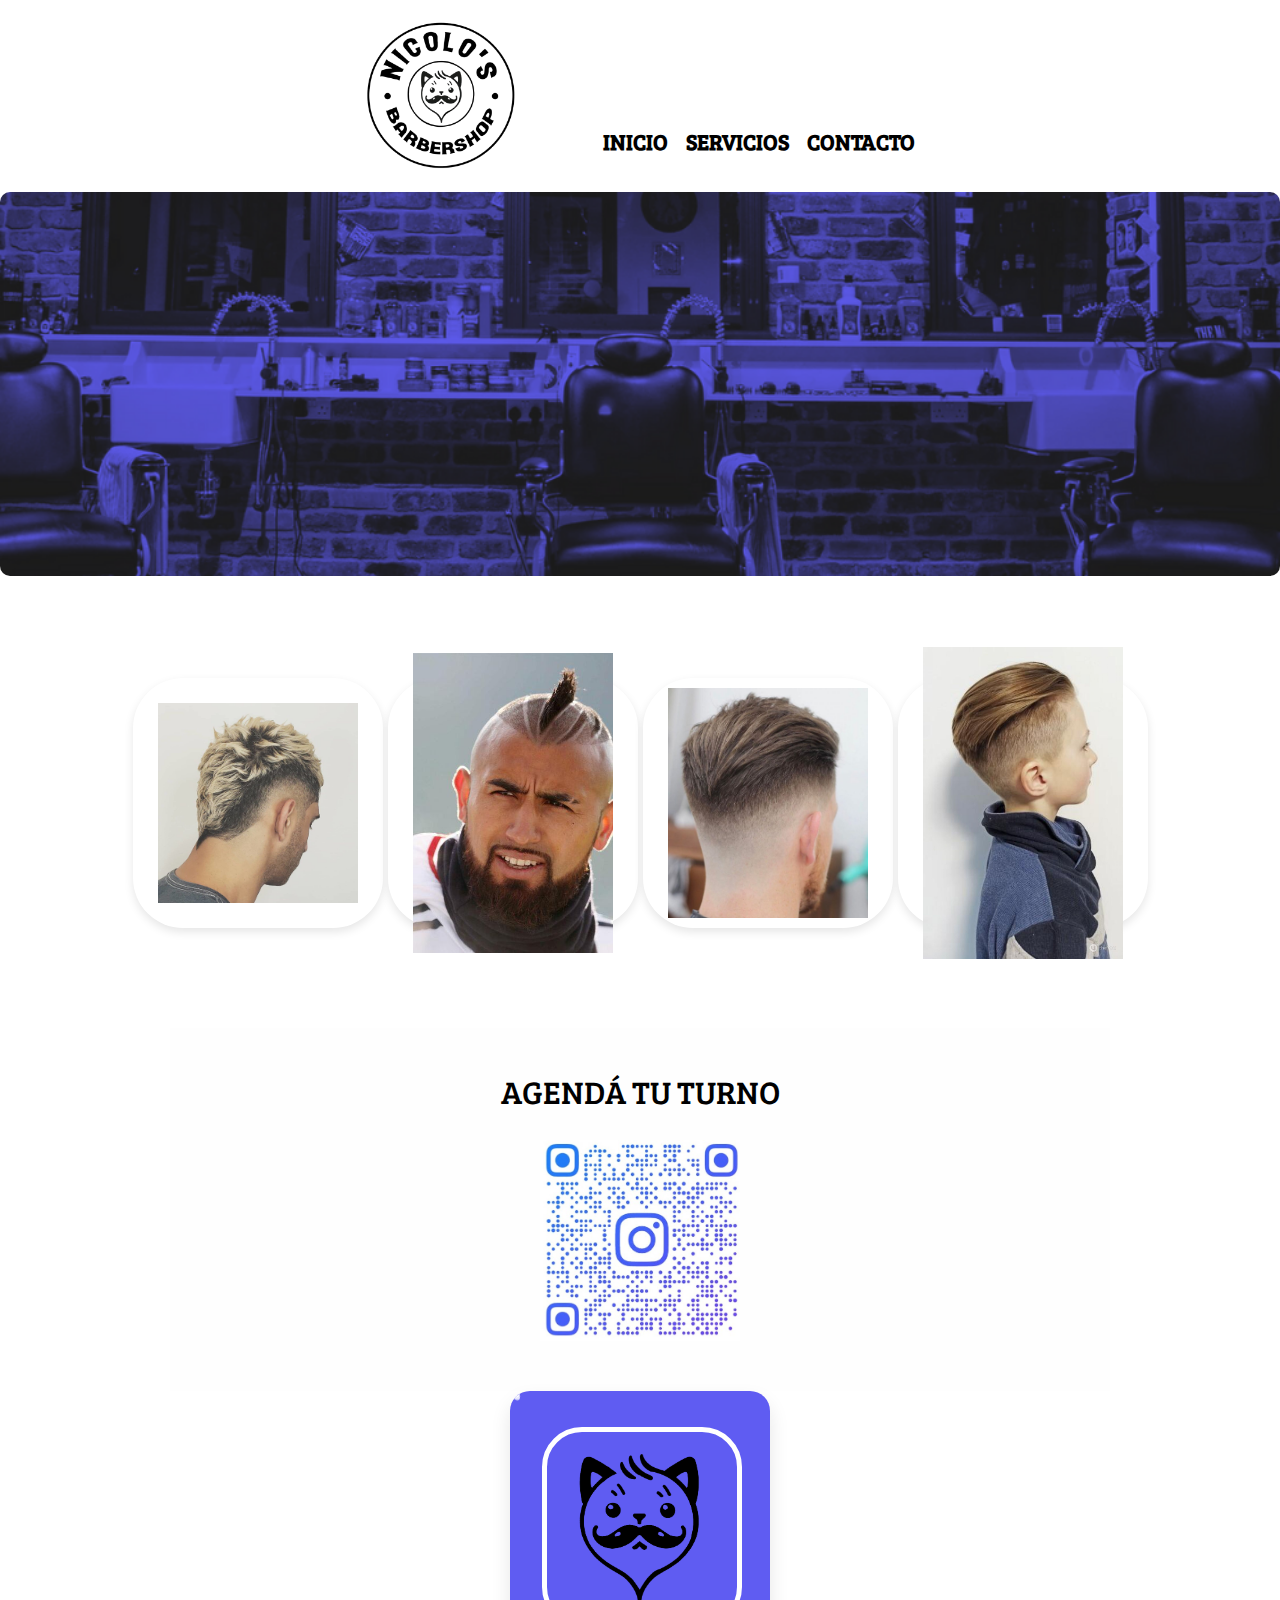
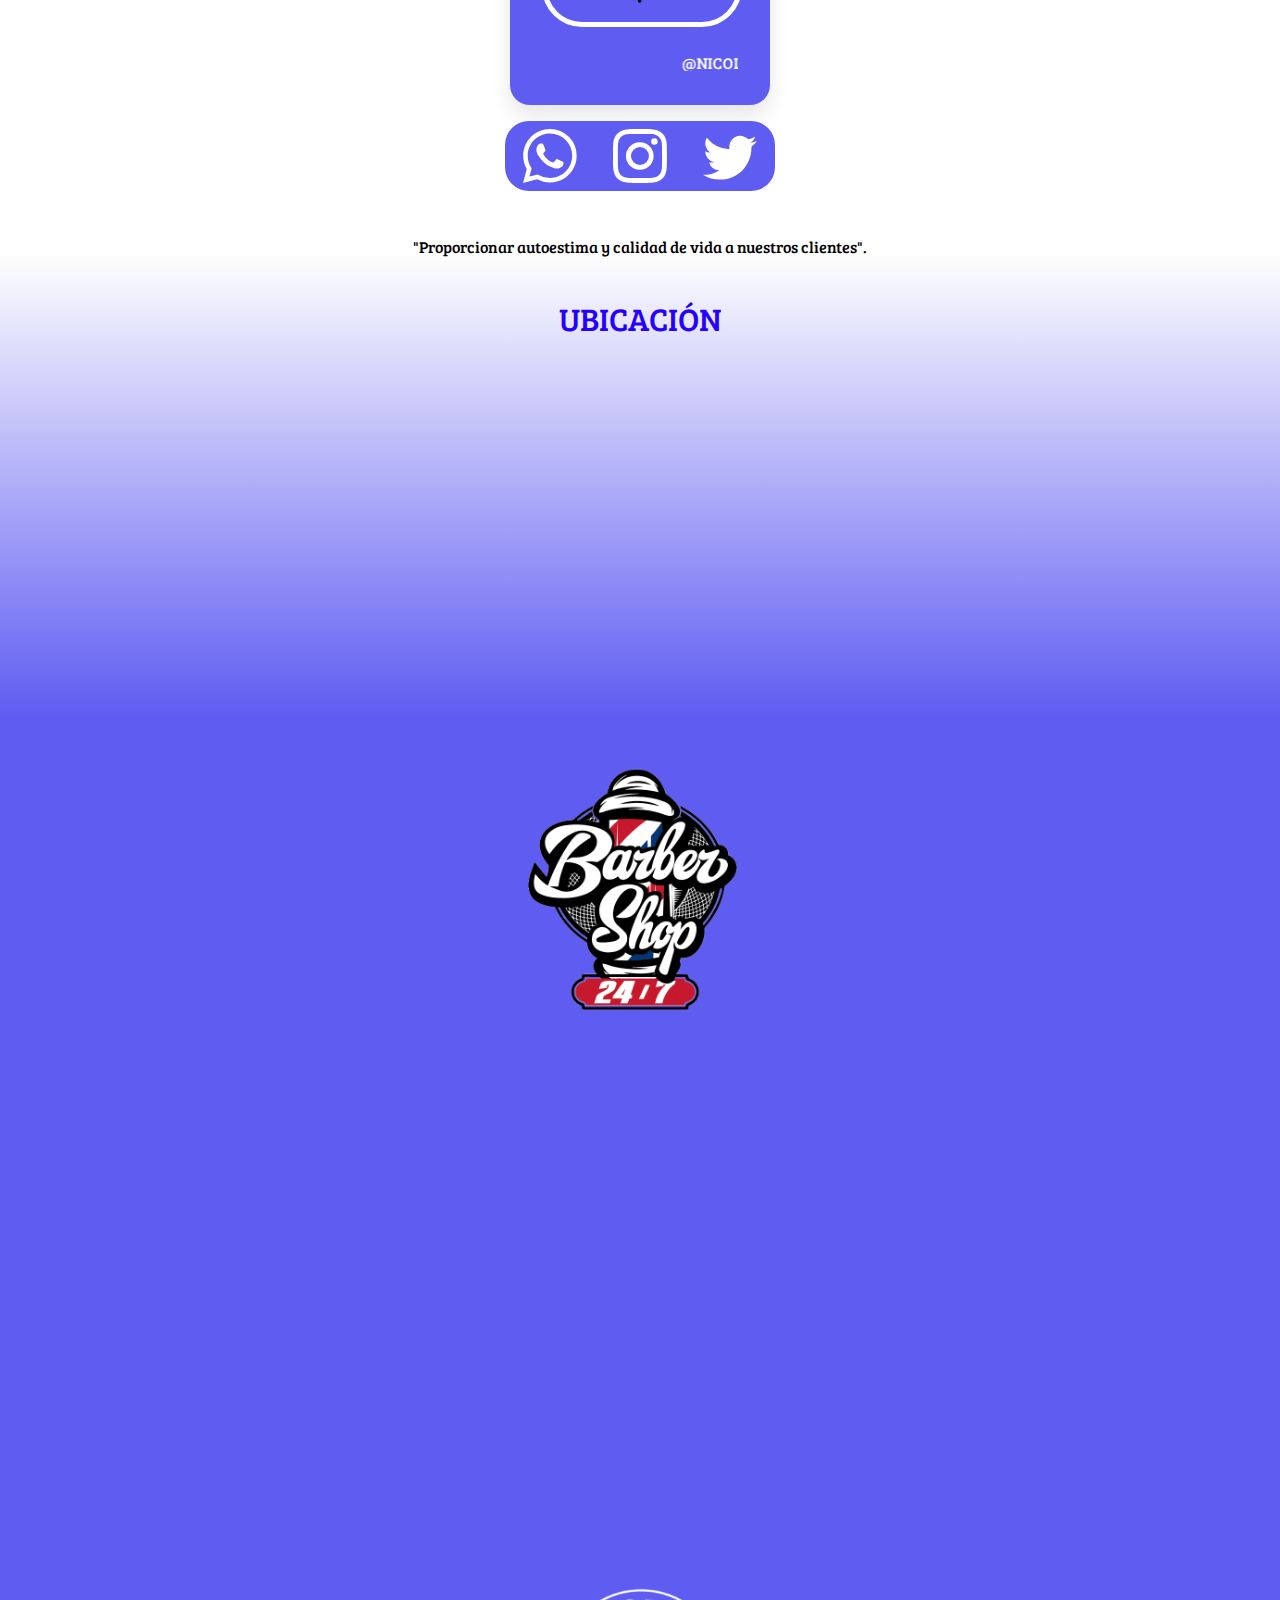
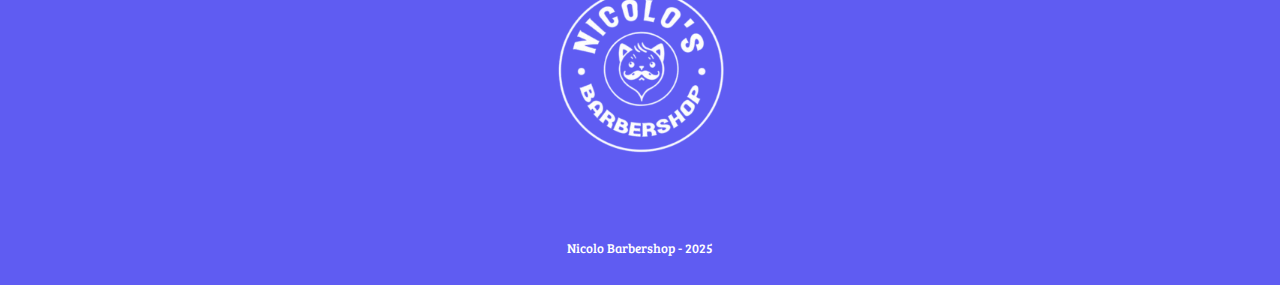
<file: index.html>
<!DOCTYPE html>

<html lang="es">
    
    <head>
        <meta charset="UTF-8">
        <meta name="viewport" content="width=device-width, initial-scale=1.0"> 
        <title>NICOLO'S BARBERSHOP</title>
        <link rel="icon" href="logo/bbshop.jpg">
        <link rel="stylesheet" href="reset.css">
        <link rel="stylesheet" href="style.css">
        <link href="https://fonts.googleapis.com/css2?family=Bree+Serif&display=swap" rel="stylesheet">


    </head>

    <body>
        <header>
            <div class="caja">
                <h1><img src="imagenes/logo.png" width="150px"></h1>
                <nav>
                    <ul>
                        <li><a href="index.html">Inicio</a></li>
                        <li><a href="productos.html">Servicios</a></li>
                        <li><a href="contacto.html">Contacto</a></li>
                    </ul>
                </nav>
            </div>
        </header>

        <img class="banner" src="banner/banner.png">
        <main>
        <!---->

        <!---->
        <div class="container">
            <div class="cardd"><img src="cortes/1.jpg" width="200px" alt=""></div>
            <div class="cardd"><img src="cortes/2.jpg" width="200px" alt=""></div>
            <div class="cardd"><img src="cortes/3.jpg" width="200px" alt=""></div>
            <div class="cardd"><img src="cortes/4.jpg" width="200px" alt=""></div>
        </div>


        <center>
                <section class="principal">
                    <h2 class="titulo-principal" style="color: black;">AGENDÁ TU TURNO</h2>
                    <img class="QR" src="imagenes/QR.jpg" width="200px" alt="Corte fresco">


                </section>
            </div>


                <div class="card1">
                    <div class="profile-container">
                    <div class="particles"></div>
                    <div class="profile-animation"></div>
                    <img src="imagenes/vector.png" alt="Profile" class="profile-img"> <br><br>
                    <marquee style="color: white;">@NICOLO.BARBERSHOP</marquee>
                    </div>
                </div>
                <script src="script.js"></script>
<br>
            <div>
            <section class="card">

                <a class="social-link3" href="https://api.whatsapp.com/send?phone=543585073908&text=%F0%9F%92%88%20Hola!%20me%20gustar%C3%ADa%20m%C3%A1s%20informaci%C3%B3n%20sobre%20tu%20servicio%20y%20disponibilidad%20de%20turnos.%20Gracias!%20%E2%9C%82%EF%B8%8F%F0%9F%92%87%E2%80%8D%E2%99%82%EF%B8%8F" target="_blank">
                    <svg viewBox="0 0 16 16" class="bi bi-whatsapp" fill="currentColor" height="16" width="16" xmlns="http://www.w3.org/2000/svg" style="color: #5f5cf2"> <path fill="white" d="M13.601 2.326A7.854 7.854 0 0 0 7.994 0C3.627 0 .068 3.558.064 7.926c0 1.399.366 2.76 1.057 3.965L0 16l4.204-1.102a7.933 7.933 0 0 0 3.79.965h.004c4.368 0 7.926-3.558 7.93-7.93A7.898 7.898 0 0 0 13.6 2.326zM7.994 14.521a6.573 6.573 0 0 1-3.356-.92l-.24-.144-2.494.654.666-2.433-.156-.251a6.56 6.56 0 0 1-1.007-3.505c0-3.626 2.957-6.584 6.591-6.584a6.56 6.56 0 0 1 4.66 1.931 6.557 6.557 0 0 1 1.928 4.66c-.004 3.639-2.961 6.592-6.592 6.592zm3.615-4.934c-.197-.099-1.17-.578-1.353-.646-.182-.065-.315-.099-.445.099-.133.197-.513.646-.627.775-.114.133-.232.148-.43.05-.197-.1-.836-.308-1.592-.985-.59-.525-.985-1.175-1.103-1.372-.114-.198-.011-.304.088-.403.087-.088.197-.232.296-.346.1-.114.133-.198.198-.33.065-.134.034-.248-.015-.347-.05-.099-.445-1.076-.612-1.47-.16-.389-.323-.335-.445-.34-.114-.007-.247-.007-.38-.007a.729.729 0 0 0-.529.247c-.182.198-.691.677-.691 1.654 0 .977.71 1.916.81 2.049.098.133 1.394 2.132 3.383 2.992.47.205.84.326 1.129.418.475.152.904.129 1.246.08.38-.058 1.171-.48 1.338-.943.164-.464.164-.86.114-.943-.049-.084-.182-.133-.38-.232z"></path> 
                    </svg>
                </a>

                    <a class="social-link1" href="https://www.instagram.com/nicolo.barbershop/" target="_blank">
                        <svg viewBox="0 0 16 16" class="bi bi-instagram" fill="currentColor" height="16" width="16" xmlns="http://www.w3.org/2000/svg" style="color: #5f5cf2"> <path fill="white" d="M8 0C5.829 0 5.556.01 4.703.048 3.85.088 3.269.222 2.76.42a3.917 3.917 0 0 0-1.417.923A3.927 3.927 0 0 0 .42 2.76C.222 3.268.087 3.85.048 4.7.01 5.555 0 5.827 0 8.001c0 2.172.01 2.444.048 3.297.04.852.174 1.433.372 1.942.205.526.478.972.923 1.417.444.445.89.719 1.416.923.51.198 1.09.333 1.942.372C5.555 15.99 5.827 16 8 16s2.444-.01 3.298-.048c.851-.04 1.434-.174 1.943-.372a3.916 3.916 0 0 0 1.416-.923c.445-.445.718-.891.923-1.417.197-.509.332-1.09.372-1.942C15.99 10.445 16 10.173 16 8s-.01-2.445-.048-3.299c-.04-.851-.175-1.433-.372-1.941a3.926 3.926 0 0 0-.923-1.417A3.911 3.911 0 0 0 13.24.42c-.51-.198-1.092-.333-1.943-.372C10.443.01 10.172 0 7.998 0h.003zm-.717 1.442h.718c2.136 0 2.389.007 3.232.046.78.035 1.204.166 1.486.275.373.145.64.319.92.599.28.28.453.546.598.92.11.281.24.705.275 1.485.039.843.047 1.096.047 3.231s-.008 2.389-.047 3.232c-.035.78-.166 1.203-.275 1.485a2.47 2.47 0 0 1-.599.919c-.28.28-.546.453-.92.598-.28.11-.704.24-1.485.276-.843.038-1.096.047-3.232.047s-2.39-.009-3.233-.047c-.78-.036-1.203-.166-1.485-.276a2.478 2.478 0 0 1-.92-.598 2.48 2.48 0 0 1-.6-.92c-.109-.281-.24-.705-.275-1.485-.038-.843-.046-1.096-.046-3.233 0-2.136.008-2.388.046-3.231.036-.78.166-1.204.276-1.486.145-.373.319-.64.599-.92.28-.28.546-.453.92-.598.282-.11.705-.24 1.485-.276.738-.034 1.024-.044 2.515-.045v.002zm4.988 1.328a.96.96 0 1 0 0 1.92.96.96 0 0 0 0-1.92zm-4.27 1.122a4.109 4.109 0 1 0 0 8.217 4.109 4.109 0 0 0 0-8.217zm0 1.441a2.667 2.667 0 1 1 0 5.334 2.667 2.667 0 0 1 0-5.334z"></path> 
                        </svg>
                    </a>
                    
                    <a class="social-link2" href="https://www.twitter.com/" target="_blank">
                        <svg viewBox="0 0 16 16" class="bi bi-twitter" fill="currentColor" height="16" width="16" xmlns="http://www.w3.org/2000/svg" style="color: #5f5cf2"> <path fill="white" d="M5.026 15c6.038 0 9.341-5.003 9.341-9.334 0-.14 0-.282-.006-.422A6.685 6.685 0 0 0 16 3.542a6.658 6.658 0 0 1-1.889.518 3.301 3.301 0 0 0 1.447-1.817 6.533 6.533 0 0 1-2.087.793A3.286 3.286 0 0 0 7.875 6.03a9.325 9.325 0 0 1-6.767-3.429 3.289 3.289 0 0 0 1.018 4.382A3.323 3.323 0 0 1 .64 6.575v.045a3.288 3.288 0 0 0 2.632 3.218 3.203 3.203 0 0 1-.865.115 3.23 3.23 0 0 1-.614-.057 3.283 3.283 0 0 0 3.067 2.277A6.588 6.588 0 0 1 .78 13.58a6.32 6.32 0 0 1-.78-.045A9.344 9.344 0 0 0 5.026 15z"></path> 
                        </svg>
                    </a>
                    

            </section>
        </div>
        <br><br><br>
        <div><p id="mision"><em> <strong>"Proporcionar autoestima y calidad de vida a nuestros clientes"</strong>.</em></p></div>
        </center>
        <center>

            <section class="mapa">
                <h3 class="titulo-principal">UBICACIÓN</h3>

                <div class="mapa-contenido">
                    <iframe src="https://www.google.com/maps/embed?pb=!1m18!1m12!1m3!1d3340.884364287729!2d-64.37119442432237!3d-33.138402373514666!2m3!1f0!2f0!3f0!3m2!1i1024!2i768!4f13.1!3m3!1m2!1s0x95d2002446532697%3A0x7ed3ab3f0f6d5f57!2sPje.%20Calden%2C%20X5806%20R%C3%ADo%20Cuarto%2C%20C%C3%B3rdoba!5e0!3m2!1ses-419!2sar!4v1741644508637!5m2!1ses-419!2sar" width="100%" height="300" frameborder="0" style="border:0;" allowfullscreen="" aria-hidden="false" tabindex="0"></iframe>
                </div>
            </section>
        </center>

        <center>
            <div class="veinti">
                
                <img src="gifs/barber24.gif" width="250px" height="250px" alt="">
            </div>
        </center>
        
        <center>
            <div class="veinti">
            <div class="video">
                <iframe width="100%" height="315" src="https://www.youtube.com/embed/wcVVXUV0YUY" frameborder="0" allow="accelerometer; autoplay; clipboard-write; encrypted-media; gyroscope; picture-in-picture" allowfullscreen></iframe>
            </div>
            </div>
        </center>

            
        </main>
        
        <footer>
            <img src="imagenes/logoblanco.png" width="300px">
            <p class="copyright">Nicolo Barbershop - 2025</p>
        </footer>
        
    </body>
</html>
</file>
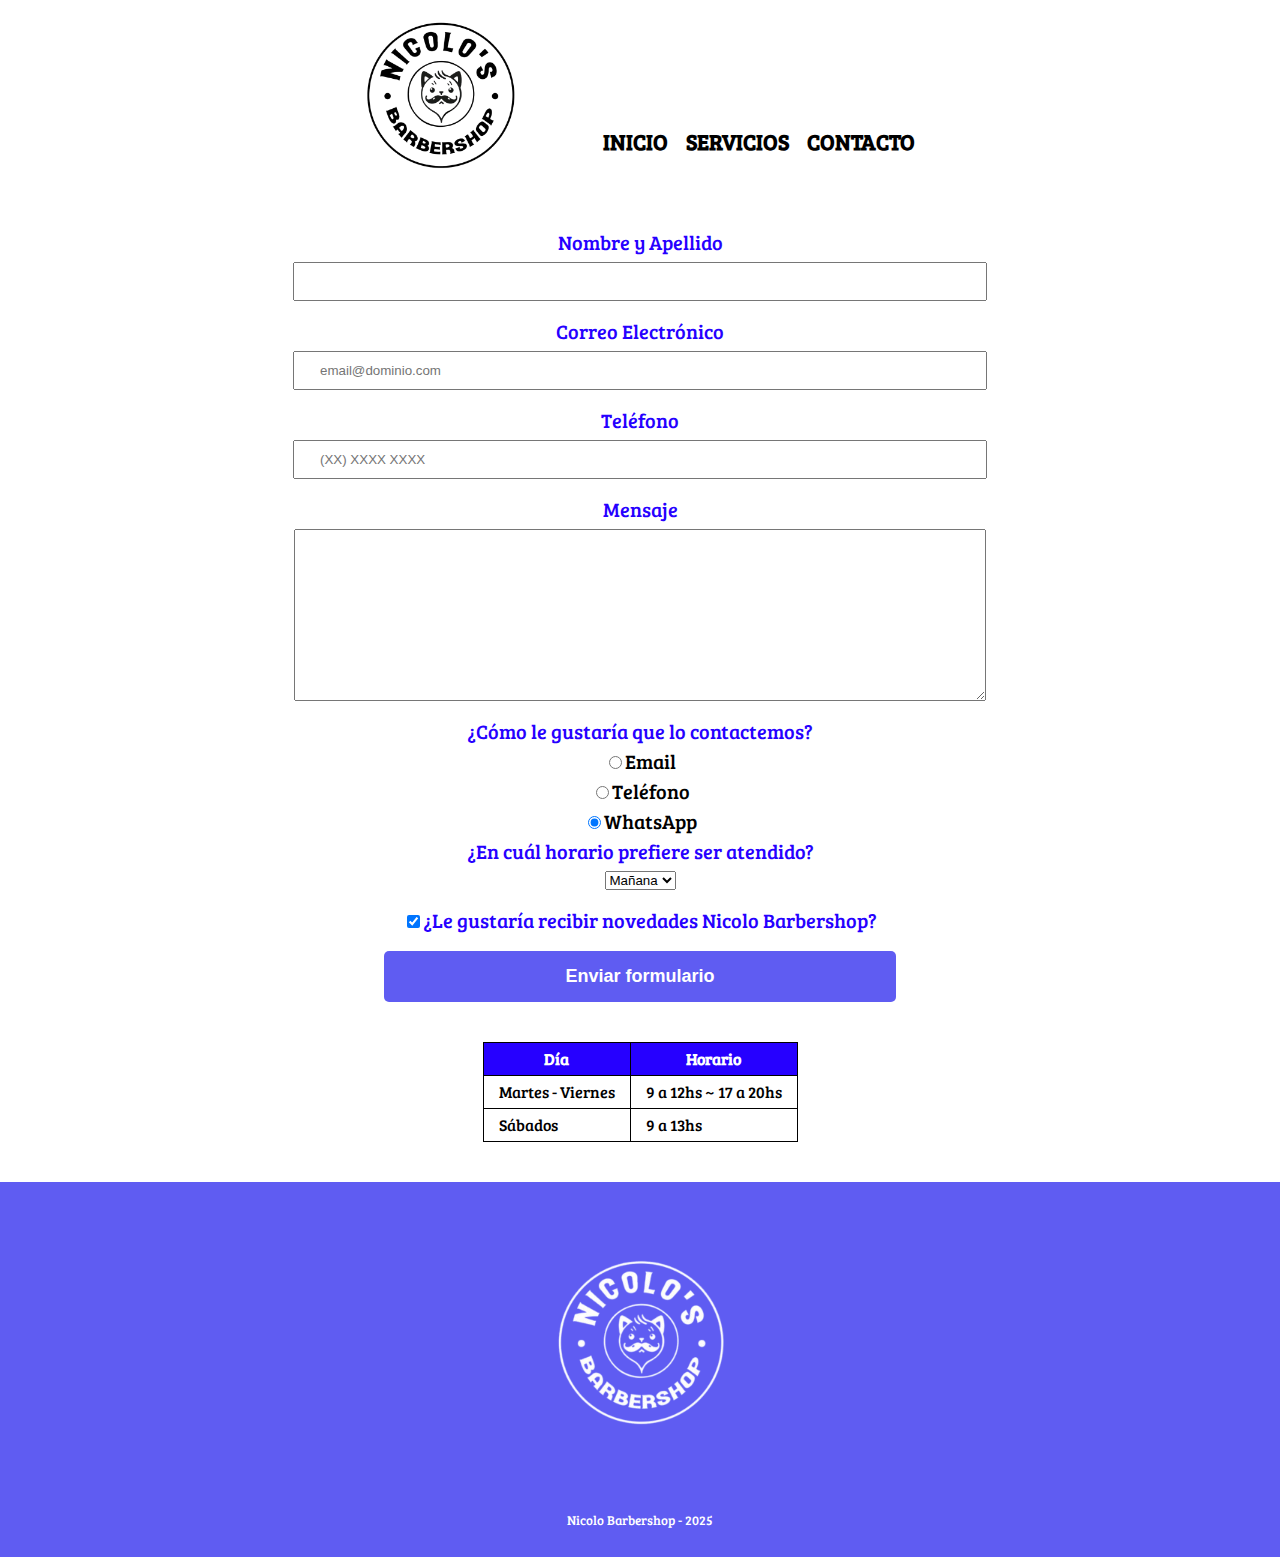
<file: contacto.html>
<!DOCTYPE html>

<html>
    <head>
        <meta charset="UTF-8">
        <meta name="viewport" content="width=device-width, initial-scale=1.0"> 
        <title>Contacto - @NICOLO.BARBERSHOP</title>
        <link rel="icon" href="logo/bbshop.jpg">
        <link rel="stylesheet" href="reset.css">
        <link rel="stylesheet" href="style.css">
        <link href="https://fonts.googleapis.com/css2?family=Bree+Serif&display=swap" rel="stylesheet">
    </head>
    <body>
        <header>
            <div class="caja">
                <h1><img src="imagenes/logo.png" width="150px"></h1>
                <nav>
                    <ul>
                        <li><a href="index.html">Inicio</a></li>
                        <li><a href="productos.html">Servicios</a></li>
                        <li><a href="contacto.html">Contacto</a></li>
                    </ul>
                </nav>
            </div>
        </header>
        <center>
        <main>
            
            <form>
                <label for="nombreapellido" style="color: rgb(38, 0, 255);">Nombre y Apellido</label>
                <input type="text" id="nombreapellido" class="input-padron" required>

                <label for="correoelectronico" style="color: rgb(38, 0, 255);">Correo Electrónico</label>
                <input type="email" id="correoelectronico" class="input-padron" required placeholder="email@dominio.com">

                <label for="telefono" style="color: rgb(38, 0, 255);">Teléfono</label>
                <input type="tel" id="telefono" class="input-padron" required placeholder="(XX) XXXX XXXX">

                <label for="mensaje" style="color: rgb(38, 0, 255);">Mensaje</label>
                <textarea cols="70" rows="10" id="mensaje" class="input-padron" required></textarea>
                
                <fieldset>
                    <center><legend style="color: rgb(38, 0, 255);">¿Cómo le gustaría que lo contactemos?</legend></center>

                    <label for="radio-email"><input type="radio" name="contacto" value="email" id="radio-email">Email</label>
                    
                    <label for="radio-telefono"><input type="radio" name="contacto" value="telefono" id="radio-telefono">Teléfono</label>
                    
                    <label for="radio-whatsapp"><input type="radio" name="contacto" value="whatsapp" id="radio-whatsapp" checked>WhatsApp</label>
                    
                </fieldset>

                <fieldset>
                    <center><legend style="color: rgb(38, 0, 255);">¿En cuál horario prefiere ser atendido?</legend></center>
                    <select>
                        <option>Mañana</option>
                        <option>Tarde</option>
                    </select>
                </fieldset>
                <script src="script.js"></script>
                
                <label class="checkbox" style="color: rgb(38, 0, 255);;"><input type="checkbox" checked>¿Le gustaría recibir novedades Nicolo Barbershop?</label>                
                
                <input type="submit" value="Enviar formulario" class="enviar">

            </form>

            <table>
                <thead>
                    <tr>
                        <th>Día</th>
                        <th>Horario</th>
                    </tr>
                </thead>
                <tbody>
                    <tr>
                        <td>Martes - Viernes</td>
                        <td>9 a 12hs ~ 17 a 20hs</td>
                    </tr>
                    <tr>
                        <td>Sábados</td>
                        <td>9 a 13hs</td>
                    </tr>

                </tbody>
            </table>
            
        </main>
    </center>
        <footer>
            <img src="imagenes/logoblanco.png" width="300px">
            <p class="copyright">Nicolo Barbershop - 2025</p>
        </footer>
    </body>
</html>
</file>
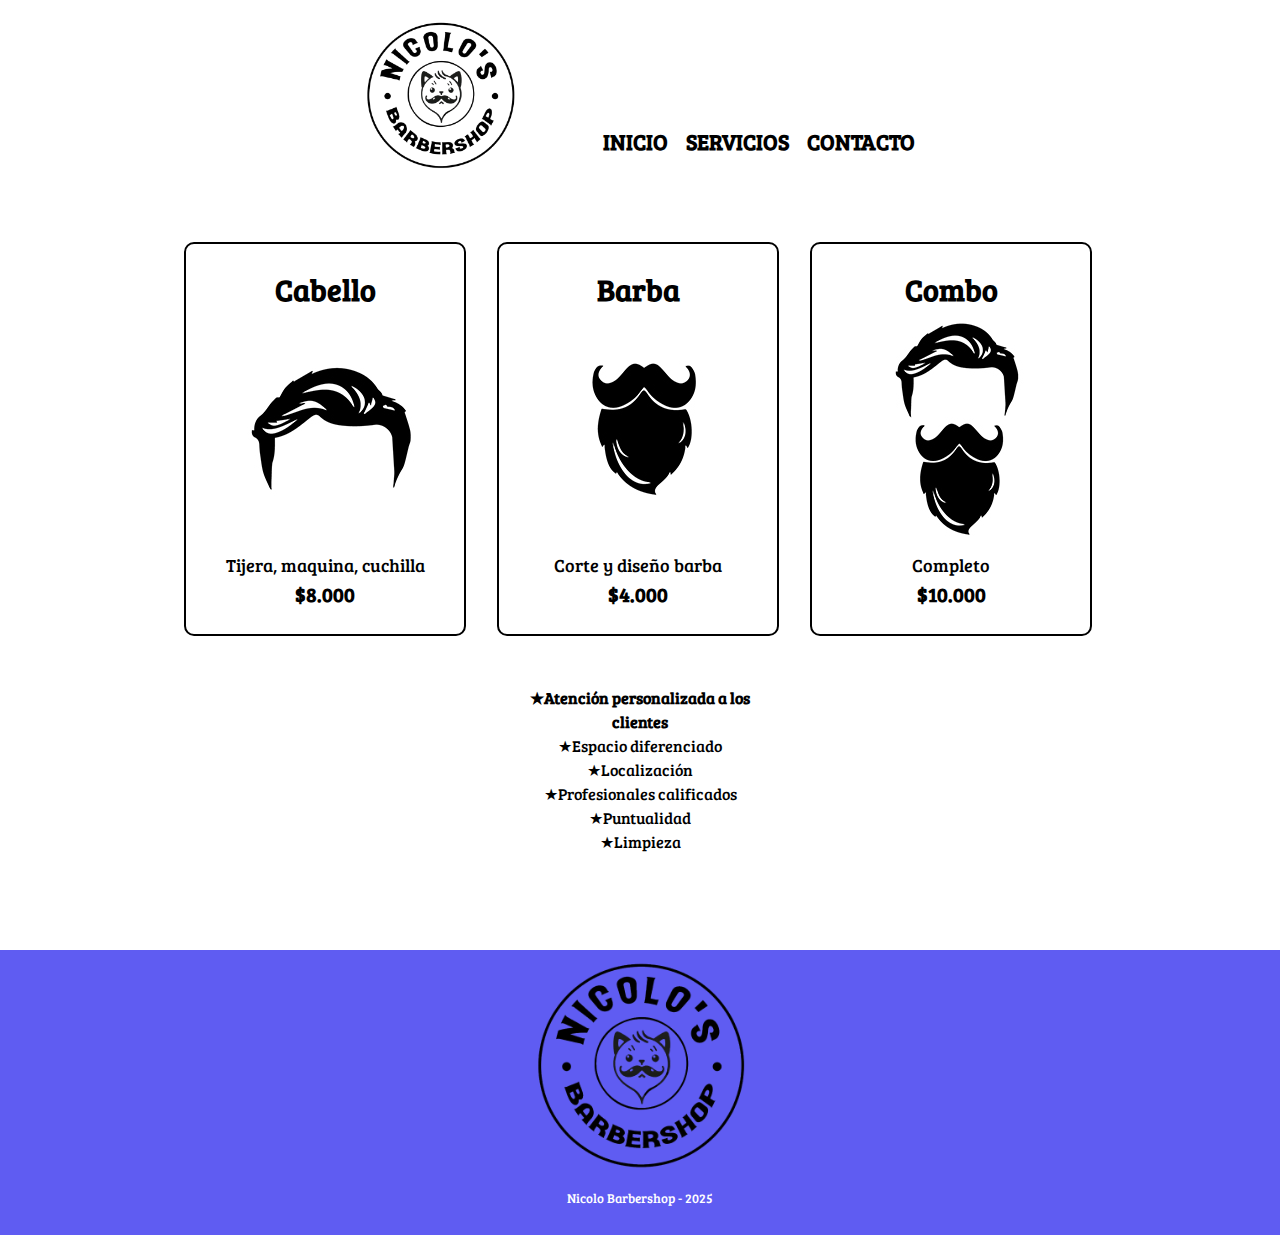
<file: productos.html>
<!DOCTYPE html>

<html>
    <head>
        <meta charset="UTF-8">
        <meta name="viewport" content="width=device-width, initial-scale=1.0"> 
        <title>Productos - NICOLO'S BARBERSHOP</title>
        <link rel="icon" href="logo/bbshop.jpg">
        <link rel="stylesheet" href="reset.css">
        <link rel="stylesheet" href="style.css">
        <link href="https://fonts.googleapis.com/css2?family=Bree+Serif&display=swap" rel="stylesheet">
    </head>
    <body>
        <header>
            <div class="caja">
                <h1><img src="imagenes/logo.png" width="150px"></h1>
                <nav>
                    <ul>
                        <li><a href="index.html">Inicio</a></li>
                        <li><a href="productos.html">Servicios</a></li>
                        <li><a href="contacto.html">Contacto</a></li>
                    </ul>
                </nav>
            </div>
        </header>

        <script src="script.js"></script>

        <main>
            <ul class="productos">
                <li>
                    <h2>Cabello</h2>
                    <img src="imagenes/cabello.jpg">
                    <p class="producto-descripcion">Tijera, maquina, cuchilla</p>
                    <p class="producto-precio">$8.000</p>
                </li>
                <li>
                    <h2>Barba</h2>
                    <img src="imagenes/barba.jpg">
                    <p class="producto-descripcion">Corte y diseño barba</p>
                    <p class="producto-precio">$4.000</p>
                </li>
                <li>
                    <h2>Combo</h2>
                    <img src="imagenes/cabellobarba.jpg">
                    <p class="producto-descripcion">Completo</p>
                    <p class="producto-precio">$10.000</p>
                </li>
            </ul>
        </main>
        <center>
        <div class="contenido-diferenciales">
            <ul class="lista-diferenciales">
                <li class="items">Atención personalizada a los clientes</li>
                <li class="items">Espacio diferenciado</li>
                <li class="items">Localización</li>
                <li class="items">Profesionales calificados</li>
                <li class="items">Puntualidad</li>
                <li class="items">Limpieza</li>
            </ul>
        </div>
        </center>
<br><br><br><br><br><br>
        <footer>
            <img src="imagenes/logo.png" width="210px">
            
            <p class="copyright">Nicolo Barbershop - 2025</p>
        </footer>

    </body>
</html>
</file>
<file: style.css>
body{
    font-family: "Bree Serif", serif;
}

header {
    background-color: #ffffff;
    padding: 20px 0;
}

.caja{
    width: 550px;
    position: relative;
    margin: 0 auto;
}

nav{
    position: absolute;
    top:110px;
    right: 0;
}

nav li{
    display: inline;
    margin: 0 0 0 15px;
}

nav a{
    text-transform: uppercase;
    color: #000000;
    font-weight: bold;
    font-size: 22px;
    text-decoration: none;
}

nav a:hover{
    color: #5f5cf2;
    text-decoration: underline;
}

.productos{
    width: 940px;
    margin: 0 auto;
    padding: 50px;
}


.productos li{
    display: inline-block;
    text-align: center;
    width: 30%;
    vertical-align: top;
    margin: 0 1.5%;
    padding: 30px 20px;
    box-sizing: border-box;
    border: 2px solid #000000;
    border-radius: 10px;
}

.productos li:hover{
    border-color:rgb(95, 92, 242);
}

.productos li:active{
    border-color:rgb(38, 0, 255);
}

.productos h2{
    font-size: 30px;
    font-weight: bold;
}

.productos li:hover h2{
    font-size: 33px;
}

.producto-descripcion{
    font-size: 18px;
}

.producto-precio{
    font-size: 20px;
    font-weight: bold;
    margin-top:10px;
}

footer{
    text-align: center;
    background-color: #5f5cf2;
    padding:10px;
}

.copyright{
    color:#ffffff;
    font-size: 13px;
    margin:20px;
}

form{
    margin: 40px 0;
}

form label, form legend{
    display: block;
    font-size: 20px;
    margin: 0 0 10px;
}

.input-padron{
    display: block;
    margin: 0 0 20px;
    padding: 10px 25px;
    width: 50%;
}

.checkbox{
    margin:20px 0;
}

.enviar{
    width: 40%;
    padding: 15px 0;
    font-size: 18px;
    font-weight: bold;
    color:white;
    background: #5f5cf2;
    border:none;
    border-radius: 5px;
    transition: 1s all;
    cursor:pointer;
}

.enviar:hover{
    background: rgb(38, 0, 255);
    transform: scale(1.2);
}

table{
    margin: 40px 40px;
}

thead{
    background: rgb(38, 0, 255);
    color:white;
    font-weight: bold;
}

td,th{
    border: 1px solid #000000;
    padding: 8px 15px;
}

/*CSShome*/
.banner{
    width: 100%;
	position: relative;
	height: auto;
	border-radius: 10px;
	overflow: hidden;
}
.banner:hover{
    opacity: 0.9;

}

.principal{
    padding: 3em 0;
    background: #FEFEFE;
    width: 940px;
    margin: 0 auto; 
}

.titulo-principal{
    color: rgb(38, 0, 255);
    text-align: center;
    font-size: 2em;
    margin: 0 0 1em;
    clear:left;
}

.principal p{
    margin: 0 0 1em;
}

.principal strong{
    font-weight: bold;
}

.principal em{
    font-style: italic;
}

.mapa{
    padding: 3em 0;
    background: linear-gradient(#FEFEFE, #5f5cf2)
}

.mapa p{
    margin: 0 0 2em;
    text-align: center;
}

.mapa-contenido{
    width: 940px;
    margin: 0 auto;
}

.veinti{
    padding: 3em 0; 
    background: #5f5cf2;

}


.diferenciales{
    padding: 3em 0;
    background: linear-gradient(#5f5cf2, #f0efef) 
}

.contenido-diferenciales{
    width: 640px;
    margin: 0 auto;
}

.lista-diferenciales{
    width: 40%;
    display: inline-block;
    vertical-align: middle;
}

.items{
    line-height: 1.5;
}

.items:before{
    content:"★"
}

.items:first-child{
    font-weight: bold;
}

.imagen-diferenciales{
    width: 60%;
    transition: 400ms;
    box-shadow: 10px 10px 30px 15px #ffffff;
}

.imagen-diferenciales:hover{
    opacity: 0.3;
}

.video{
    width: 560px;
    margin: 1em auto;
}

/*---*/
/* Estilos para pantallas grandes (escritorio) */
@media screen and (min-width: 1024px) {
    body {
    background-color: #ffffff;
    }

    .container {
    display: flex;
    }
}

  /* Estilos para tablets (pantallas medianas) */
@media screen and (max-width: 1024px) and (min-width: 600px) {
    body {
    background-color: #ffffff;
    }

    .container {
    display: grid;
    grid-template-columns: 1fr 1fr;
    }
}

  /* Estilos para dispositivos móviles (pantallas pequeñas) */
@media screen and (max-width: 600px) {
    body {
    background-color: #ffffff;
    }

    .container {
      display: block; /* Cambia de grid/flex a bloque para móviles */
    }
}
/*---*/

@media screen and (max-width:480px){
    h1{
        text-align: center;
    }
    nav{
        position: static;
    }
    .caja, .principal, .mapa-contenido, .contenido-diferenciales, .video {
        width: auto;
    }
    .lista-diferenciales, .imagen-diferenciales{
        width: 100%;
    }

}

/*--------->*/


.card {
    background-color: #5f5cf2;
    border-radius: 1.5em;
    display: -webkit-box;
    display: -ms-flexbox;
    display: flex; 
    height: 70px;
    width: 270px;
} 

.card svg {
    position: absolute;
    display: -webkit-inline-box;
    display: -ms-flexbox;
    display: flex;
    width: 60%;
    height: 100%;
    font-size: 24px;
    font-weight: 700;
    opacity: 1;
    -webkit-transition: opacity 0.25s;
    transition: opacity 0.25s;
    z-index: 2;
    cursor:pointer;
}

.card .social-link1,.card .social-link2,.card .social-link3 {
    position: relative;
    display: -webkit-box;
    display: -ms-flexbox;
    display: flex;
    -webkit-box-align: center;
    -ms-flex-align: center;
    align-items: center;
    -webkit-box-pack: center;
    -ms-flex-pack: center;
    justify-content: center;
    width: 33.3%;
    color: #5f5cf2;
    font-size: 24px;
    text-decoration: none;
    -webkit-transition: 0.25s;
    transition: 0.25s;
    border-radius: 50px;
} 

.card svg {
    -webkit-transform: scale(1);
    -ms-transform: scale(1);
    transform: scale(1);
}  

.card .social-link1:hover {
    background: #f09433; 
    background: linear-gradient(45deg, #f09433 0%,#e6683c 25%,#dc2743 50%,#cc2366 75%,#bc1888 100%); 
    filter: progid:DXImageTransform.Microsoft.gradient( startColorstr='#f09433', endColorstr='#bc1888',GradientType=1 );
    -webkit-animation: bounce_613 0.4s linear;
    animation: bounce_613 0.4s linear;
}

.card .social-link2:hover {
    background-color: #000000;
    -webkit-animation: bounce_613 0.4s linear;
    animation: bounce_613 0.4s linear;
}


.card .social-link3:hover {
    background-color: #12a50b;
    -webkit-animation: bounce_613 0.4s linear;
    animation: bounce_613 0.4s linear;
}

@-webkit-keyframes bounce_613 {
    40% {
    -webkit-transform: scale(1.4);
    transform: scale(1.4);
    }
    
    60% {
    -webkit-transform: scale(0.8);
    transform: scale(0.8);
    }
    
    80% {
    -webkit-transform: scale(1.2);
    transform: scale(1.2);
    }
    
    100% {
    -webkit-transform: scale(1);
    transform: scale(1);
    }
}

@keyframes bounce_613 {
    40% {
    -webkit-transform: scale(1.4);
    transform: scale(1.4);
    }
    
    60% {
    -webkit-transform: scale(0.8);
    transform: scale(0.8);
    }
    
    80% {
    -webkit-transform: scale(1.2);
    transform: scale(1.2);
    }
    
    100% {
    -webkit-transform: scale(1);
    transform: scale(1);
    }
}

/*---*/

:root {
    --primary: #5f5cf2;
    --light-blue: #87ceeb;
    --light-purple: #e6e6fa;

}



.card1 {
    background: white;
    border-radius: 20px;
    box-shadow: 0 10px 20px rgba(0,0,0,0.1);
    width: 260px;
    overflow: hidden;
    transition: transform 0.3s ease;
}

.card1:hover {
    transform: translateY(-5px);
}

.profile-container {
    position: relative;
    padding: 2rem;
    background: var(--primary);
    overflow: hidden;
}

.profile-img {
    margin: 0;
    padding: 0;
    box-sizing: border-box;
    width: 200px;
    height: 200px;
    border-radius: 20%;
    border: 5px solid white;
    position: relative;
    z-index: 3;
    display: block;
    margin: 0 auto;
    transition: transform 0.5s ease;
}

.profile-img:hover {
    transform: scale(1.1) rotate(5deg);
}

.profile-animation {
    position: absolute;
    top: 50%;
    left: 50%;
    transform: translate(-50%, -50%);
    width: 200px;
    height: 200px;
    border-radius: 50%;
    opacity: 0.5;
    z-index: 1;
}

.particles {
    position: absolute;
    top: 0;
    left: 0;
    width: 100%;
    height: 100%;
    z-index: 2;
}

@media (max-width: 400px) {
    .card1 {
        width: 10%;
        margin: 1rem;
    }
}


.container {
    display: flex;
    justify-content: center;  /* Centra las tarjetas horizontalmente */
    align-items: center;      /* Centra las tarjetas verticalmente */
    height: 50vh;            /* Hace que el contenedor ocupe toda la altura de la pantalla */
    gap: 5px;                /* Reduce el espacio entre las tarjetas */
    margin: 0;                /* Elimina cualquier margen externo en el contenedor */
    padding-top: 0;           /* Elimina el margen superior */
    padding-bottom: 0;        /* Elimina el margen inferior */
}

.cardd {
    background-color: #fff;
    height: 250px;            /* Ajusta el tamaño de las tarjetas */
    width: 250px;             /* Ajusta el tamaño de las tarjetas */
    border-radius: 50px;
    transition: background-color 0.3s ease;  /* Transición solo para el cambio de color */
    display: flex;
    align-items: center;
    justify-content: center;
    box-shadow: 0 4px 10px rgba(0, 0, 0, 0.1); /* Agrega una sombra suave para el estilo */
}

.cardd:hover {
    background-color: #5f5cf2; /* Mantiene el color de fondo en hover */
    transform: scale(1.2);
}

@media (max-width: 768px) {
    .cardd {
    width: 200px;
    height: 200px;
    }
}

.QR:hover{
    transform: scale(1.2);
}
</file>
